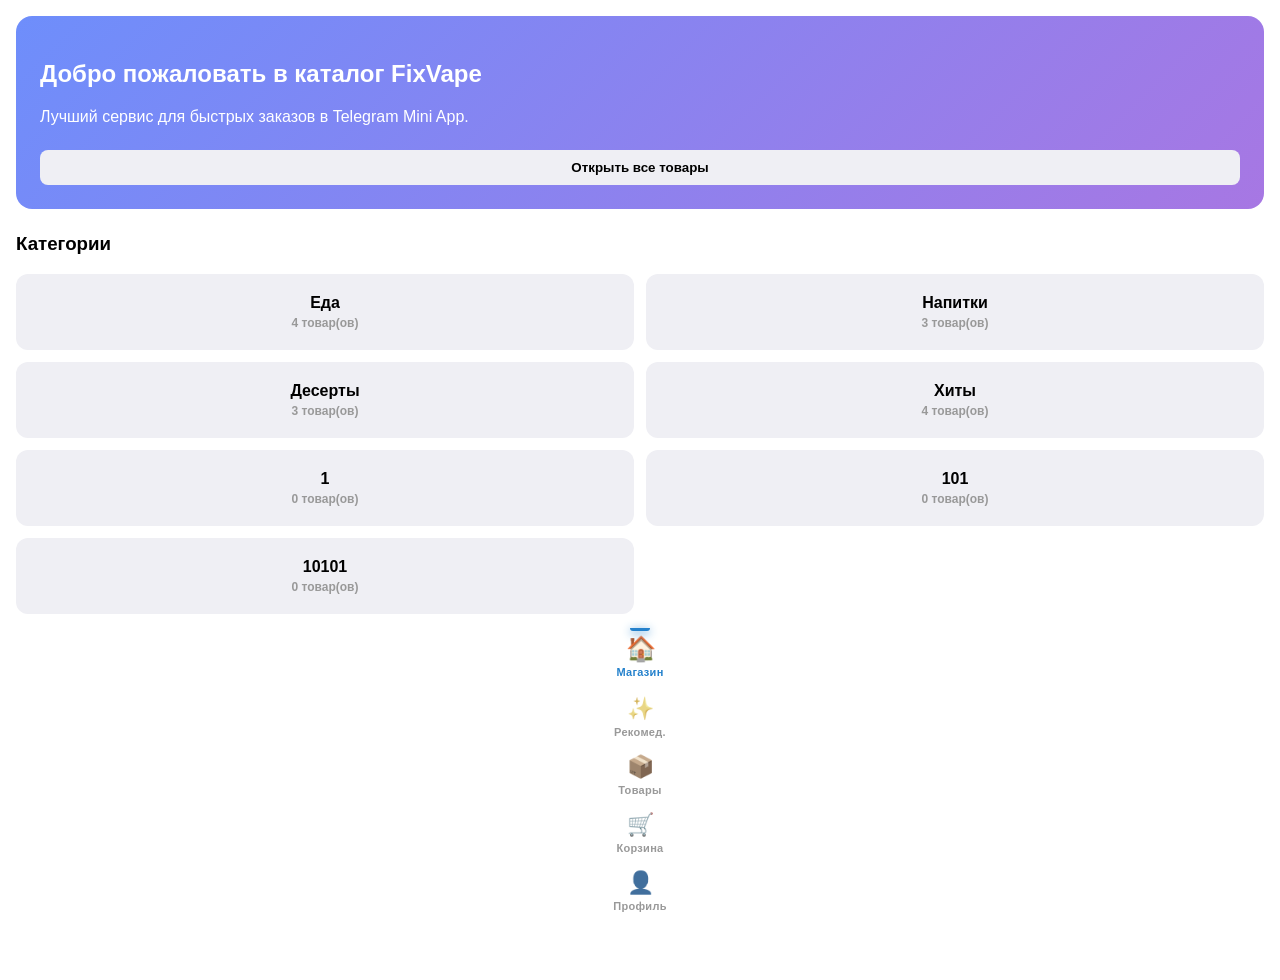
<file: index.html>
<!DOCTYPE html>
<html lang="ru">
<head>
    <meta charset="UTF-8">
    <meta name="viewport" content="width=device-width, initial-scale=1.0, maximum-scale=1.0, user-scalable=no" />
    <title>TG Mini App Shop</title>
    <script src="https://telegram.org/js/telegram-web-app.js"></script>
    <link rel="stylesheet" href="style.css?v=4.1">
</head>
<body>
    <div id="app">
        <main id="main-content"></main>

        <nav id="bottom-nav">
            <div class="nav-item active" data-tab="shop">
                <span class="nav-icon">🏠</span>
                <span class="nav-label">Магазин</span>
            </div>
            <div class="nav-item" data-tab="recommended">
                <span class="nav-icon">✨</span>
                <span class="nav-label">Рекомед.</span>
            </div>
            <div class="nav-item" data-tab="products">
                <span class="nav-icon">📦</span>
                <span class="nav-label">Товары</span>
            </div>
            <div class="nav-item" data-tab="cart">
                <span class="nav-icon">🛒</span>
                <span class="nav-label">Корзина</span>
            </div>
            <div class="nav-item" data-tab="profile">
                <span class="nav-icon">👤</span>
                <span class="nav-label">Профиль</span>
            </div>
            <div class="nav-item admin-only" data-tab="admin" style="display: none;">
                <span class="nav-icon">⚙️</span>
                <span class="nav-label">Админка</span>
            </div>
        </nav>
    </div>

    <div id="product-modal" class="modal" style="display: none;">
        <div class="modal-content">
            <span class="close-modal">&times;</span>
            <div id="modal-body"></div>
        </div>
    </div>

    <script src="script.js?v=6.4"></script>
</body>
</html>
</file>
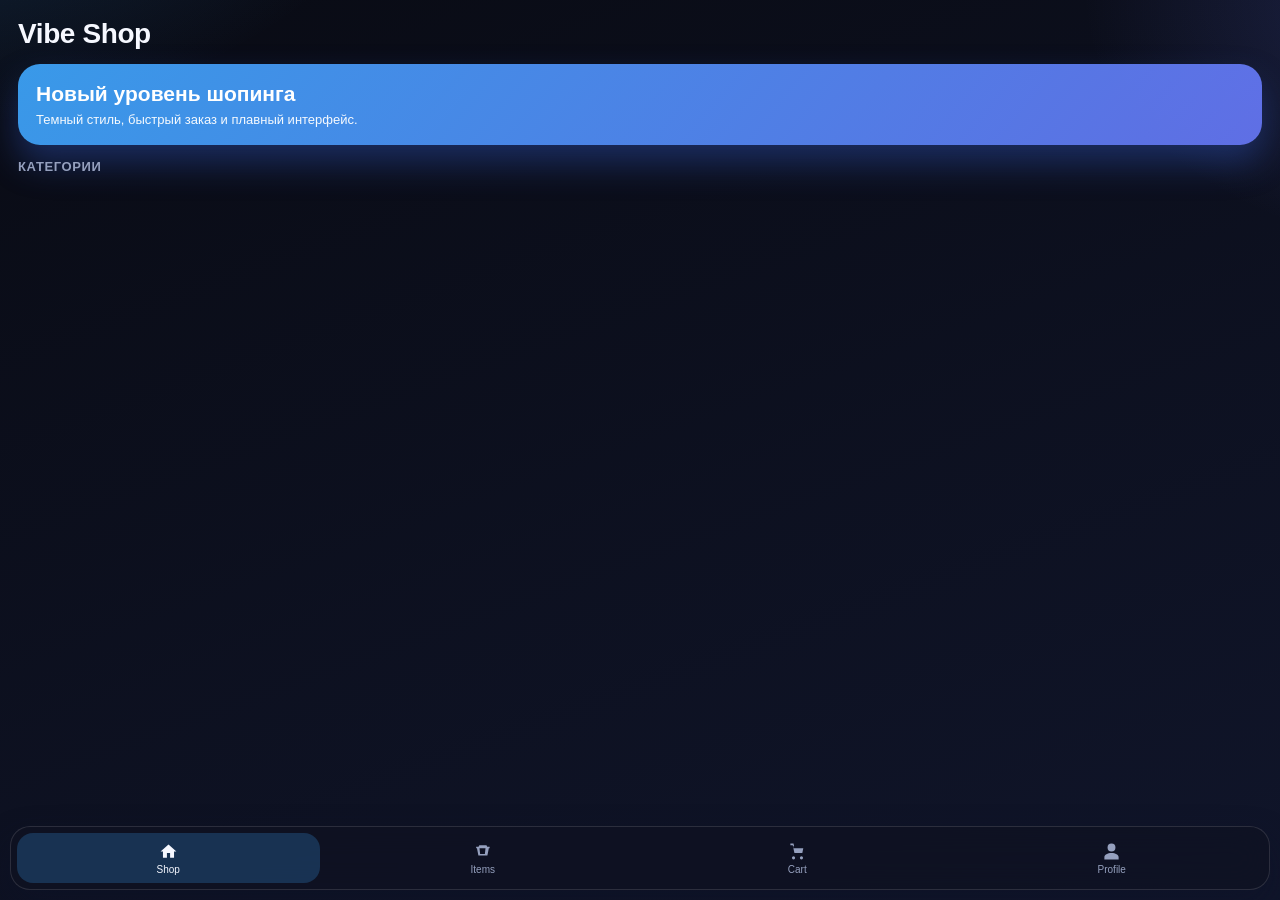
<file: single.html>
<!DOCTYPE html>
<html lang="ru">
<head>
    <meta charset="UTF-8">
    <meta name="viewport" content="width=device-width, initial-scale=1.0, maximum-scale=1.0, user-scalable=no" />
    <title>Vibe Shop</title>
    <script src="https://telegram.org/js/telegram-web-app.js"></script>
    <style>
        :root {
            --bg: #090b14;
            --bg-2: #10152a;
            --text: #f6f8ff;
            --hint: #95a0be;
            --card: rgba(255, 255, 255, 0.06);
            --card-border: rgba(255, 255, 255, 0.12);
            --accent: #3ea8ff;
            --accent-2: #6a7bff;
            --btn-text: #ffffff;
            --shadow: 0 14px 32px rgba(12, 18, 40, 0.4);
        }

        body.light {
            --bg: #f4f7ff;
            --bg-2: #e9efff;
            --text: #111b3a;
            --hint: #5e6f98;
            --card: rgba(255, 255, 255, 0.72);
            --card-border: rgba(104, 127, 188, 0.2);
            --accent: #2481cc;
            --accent-2: #4a5eff;
            --btn-text: #ffffff;
            --shadow: 0 12px 28px rgba(68, 88, 145, 0.16);
        }

        * { box-sizing: border-box; }

        body {
            margin: 0;
            padding: 0;
            font-family: Inter, -apple-system, "Segoe UI", Roboto, sans-serif;
            color: var(--text);
            background:
                radial-gradient(900px 520px at -10% -20%, rgba(62, 168, 255, 0.22), transparent 60%),
                radial-gradient(780px 460px at 120% 0%, rgba(106, 123, 255, 0.26), transparent 58%),
                linear-gradient(160deg, var(--bg) 0%, var(--bg-2) 100%);
            min-height: 100vh;
            user-select: none;
        }

        .page {
            display: none;
            padding: 18px;
            padding-bottom: 94px;
            animation: rise 0.2s ease;
        }

        .page.active { display: block; }

        @keyframes rise {
            from { opacity: 0; transform: translateY(10px); }
            to { opacity: 1; transform: translateY(0); }
        }

        .section-title {
            margin: 0 0 14px;
            font-size: 28px;
            font-weight: 800;
            letter-spacing: -0.4px;
        }

        .glass {
            background: var(--card);
            border: 1px solid var(--card-border);
            backdrop-filter: blur(12px);
            -webkit-backdrop-filter: blur(12px);
            border-radius: 20px;
            box-shadow: var(--shadow);
        }

        .hero {
            padding: 18px;
            margin-bottom: 14px;
            background:
                linear-gradient(130deg, rgba(62, 168, 255, 0.9), rgba(106, 123, 255, 0.88));
            color: #fff;
            border-radius: 22px;
            box-shadow: 0 18px 34px rgba(49, 89, 201, 0.4);
        }

        .hero h3 { margin: 0 0 6px; font-size: 21px; }
        .hero p { margin: 0; opacity: 0.95; font-size: 13px; }

        .grid {
            display: grid;
            grid-template-columns: repeat(2, minmax(0, 1fr));
            gap: 10px;
        }

        .tile {
            padding: 14px;
            text-align: center;
            transition: transform 0.18s ease, border-color 0.18s ease, background 0.18s ease;
        }

        .tile:active {
            transform: scale(0.98);
            border-color: rgba(62, 168, 255, 0.7);
            background: rgba(62, 168, 255, 0.12);
        }

        .tile-emoji { font-size: 30px; margin-bottom: 8px; }
        .tile-title { font-size: 14px; font-weight: 700; }

        .product {
            padding: 12px;
            text-align: center;
        }

        .product-emoji {
            font-size: 34px;
            margin-bottom: 8px;
            height: 42px;
            display: flex;
            align-items: center;
            justify-content: center;
        }

        .product-name { font-size: 14px; font-weight: 700; margin-bottom: 4px; }
        .product-price { font-size: 15px; font-weight: 800; color: var(--accent); margin-bottom: 10px; }

        .btn {
            width: 100%;
            border: none;
            border-radius: 12px;
            padding: 11px;
            font-size: 13px;
            font-weight: 700;
            cursor: pointer;
            color: var(--btn-text);
            background: linear-gradient(130deg, var(--accent), var(--accent-2));
            transition: transform 0.18s ease, opacity 0.18s ease;
        }

        .btn:active {
            transform: scale(0.98);
            opacity: 0.95;
        }

        .btn.soft {
            background: rgba(255, 255, 255, 0.1);
            color: var(--text);
            border: 1px solid var(--card-border);
        }

        .block {
            padding: 14px;
            margin-bottom: 10px;
        }

        .muted { color: var(--hint); }

        .profile-top {
            display: flex;
            align-items: center;
            gap: 12px;
            margin-bottom: 12px;
        }

        .avatar {
            width: 52px;
            height: 52px;
            border-radius: 16px;
            background: linear-gradient(130deg, var(--accent), var(--accent-2));
            color: #fff;
            display: flex;
            align-items: center;
            justify-content: center;
            font-size: 20px;
            font-weight: 800;
        }

        #bottom-nav {
            position: fixed;
            left: 10px;
            right: 10px;
            bottom: 10px;
            height: 64px;
            border-radius: 20px;
            border: 1px solid var(--card-border);
            background: rgba(15, 18, 34, 0.75);
            backdrop-filter: blur(16px);
            -webkit-backdrop-filter: blur(16px);
            display: flex;
            z-index: 100;
            box-shadow: var(--shadow);
        }

        body.light #bottom-nav { background: rgba(255, 255, 255, 0.72); }

        .nav-tab {
            flex: 1;
            display: flex;
            flex-direction: column;
            align-items: center;
            justify-content: center;
            font-size: 10px;
            color: var(--hint);
            cursor: pointer;
            border-radius: 16px;
            margin: 6px;
            transition: color 0.18s ease, background 0.18s ease;
        }

        .nav-tab.active {
            color: var(--text);
            background: rgba(62, 168, 255, 0.22);
        }

        .nav-tab svg {
            width: 19px;
            height: 19px;
            margin-bottom: 3px;
            fill: currentColor;
        }

        .theme-row {
            display: grid;
            grid-template-columns: repeat(3, minmax(0, 1fr));
            gap: 8px;
            margin-top: 8px;
        }

        .theme-btn {
            border: 1px solid var(--card-border);
            background: rgba(255, 255, 255, 0.08);
            color: var(--text);
            border-radius: 10px;
            padding: 8px;
            font-size: 12px;
            font-weight: 700;
            cursor: pointer;
        }

        .theme-btn.active {
            border-color: rgba(62, 168, 255, 0.9);
            background: rgba(62, 168, 255, 0.22);
        }

        .admin-row {
            display: flex;
            gap: 8px;
            margin-top: 8px;
        }

        .admin-input {
            flex: 1;
            border: 1px solid var(--card-border);
            background: rgba(255, 255, 255, 0.08);
            color: var(--text);
            border-radius: 10px;
            padding: 10px;
            font-size: 13px;
            outline: none;
        }

        .cat-admin-item {
            display: flex;
            align-items: center;
            justify-content: space-between;
            gap: 8px;
            padding: 8px 0;
            border-bottom: 1px solid var(--card-border);
        }

        .cat-admin-item:last-child {
            border-bottom: none;
        }

        .danger-btn {
            border: 1px solid rgba(255, 87, 87, 0.45);
            background: rgba(255, 87, 87, 0.14);
            color: #ff8c8c;
            border-radius: 10px;
            padding: 6px 10px;
            font-size: 12px;
            font-weight: 700;
            cursor: pointer;
        }

        .neutral-btn {
            border: 1px solid var(--card-border);
            background: rgba(255, 255, 255, 0.1);
            color: var(--text);
            border-radius: 10px;
            padding: 6px 10px;
            font-size: 12px;
            font-weight: 700;
            cursor: pointer;
        }

        .cat-status {
            font-size: 11px;
            color: var(--hint);
            margin-right: 6px;
        }

        .product-photo {
            width: 100%;
            height: 90px;
            object-fit: cover;
            border-radius: 12px;
            margin-bottom: 8px;
            border: 1px solid var(--card-border);
        }

        .product-desc {
            font-size: 12px;
            color: var(--hint);
            min-height: 30px;
            margin-bottom: 8px;
        }

        .admin-select {
            width: 100%;
            border: 1px solid var(--card-border);
            background: rgba(255, 255, 255, 0.08);
            color: var(--text);
            border-radius: 10px;
            padding: 10px;
            font-size: 13px;
            outline: none;
        }
    </style>
</head>
<body>

    <div id="shop" class="page active">
        <h2 class="section-title">Vibe Shop</h2>
        <div class="hero">
            <h3>Новый уровень шопинга</h3>
            <p>Темный стиль, быстрый заказ и плавный интерфейс.</p>
        </div>

        <h3 class="muted" style="margin: 0 0 10px; font-size: 13px; text-transform: uppercase; letter-spacing: 0.6px;">Категории</h3>
        <div class="grid" id="category-list"></div>
    </div>

    <div id="products" class="page">
        <h2 class="section-title">Товары</h2>
        <div class="grid" id="products-list"></div>
    </div>

    <div id="cart" class="page">
        <h2 class="section-title">Корзина</h2>
        <div id="cart-content"></div>
    </div>

    <div id="profile" class="page">
        <h2 class="section-title">Профиль</h2>

        <div class="profile-top">
            <div id="avatar" class="avatar">G</div>
            <div>
                <div style="font-size: 18px; font-weight: 800;">Пользователь: Guest</div>
                <div class="muted" style="font-size: 12px;">Личный кабинет</div>
            </div>
        </div>

        <div class="glass block">
            <div class="muted" style="font-size: 12px; margin-bottom: 4px;">UUID пользователя</div>
            <div id="p-uuid" style="font-family: monospace; font-weight: 700;">---</div>
        </div>

        <div class="glass block">
            <div class="muted" style="font-size: 12px; margin-bottom: 4px;">HWID устройства</div>
            <div id="p-hwid" style="font-family: monospace; font-weight: 700;">---</div>
        </div>

        <div class="glass block">
            <div class="muted" style="font-size: 12px; margin-bottom: 4px;">Тема</div>
            <div class="theme-row">
                <button class="theme-btn" id="theme-dark" onclick="setThemeMode('dark')">Dark</button>
                <button class="theme-btn" id="theme-light" onclick="setThemeMode('light')">Light</button>
                <button class="theme-btn" id="theme-telegram" onclick="setThemeMode('telegram')">Telegram</button>
            </div>
        </div>

        <div class="glass block" id="admin-categories" style="display: none;">
            <div class="muted" style="font-size: 12px; margin-bottom: 4px;">Категории (админ)</div>
            <div class="admin-row">
                <input id="new-category-input" class="admin-input" placeholder="Новая категория" />
                <button class="btn" style="width: auto; padding: 10px 12px;" onclick="addCategory()">Добавить</button>
            </div>
            <div id="admin-categories-list" style="margin-top: 8px;"></div>
        </div>

        <div class="glass block" id="admin-products" style="display: none;">
            <div class="muted" style="font-size: 12px; margin-bottom: 6px;">Товары (админ)</div>
            <div class="admin-row" style="flex-direction: column;">
                <input id="new-product-name" class="admin-input" placeholder="Название товара" />
                <input id="new-product-price" class="admin-input" type="number" placeholder="Цена" />
                <select id="new-product-category" class="admin-select"></select>
                <input id="new-product-desc" class="admin-input" placeholder="Описание" />
                <input id="new-product-photo" class="admin-input" placeholder="Ссылка на фото (https://...)" />
                <button class="btn" onclick="addProductAdmin()">Добавить товар</button>
            </div>
        </div>

        <div class="glass block" id="admin-help" style="display: none;">
            <div class="muted" style="font-size: 12px; margin-bottom: 6px;">Хелп для админа</div>
            <div style="font-size: 12px; line-height: 1.45;">
                /cat_list - список категорий в БД<br>
                /cat_add Название - добавить категорию<br>
                /cat_del Название - удалить категорию<br>
                /item_list - список товаров<br>
                /item_add name | price | category | description | photo_url<br>
                /item_del ID - удалить товар<br>
                /db_status - состояние базы
            </div>
        </div>

        <button class="btn soft" onclick="window.Telegram.WebApp.close()">Закрыть</button>
    </div>

    <nav id="bottom-nav">
        <div class="nav-tab active" data-id="shop">
            <svg viewBox="0 0 24 24"><path d="M10 20v-6h4v6h5v-8h3L12 3 2 12h3v8z"/></svg>
            <span>Shop</span>
        </div>
        <div class="nav-tab" data-id="products">
            <svg viewBox="0 0 24 24"><path d="M7 4h10l1 2h3v2h-1l-1.8 9H6.8L5 8H4V6h3l1-2zm1.2 4 .8 7h6l.8-7H8.2z"/></svg>
            <span>Items</span>
        </div>
        <div class="nav-tab" data-id="cart">
            <svg viewBox="0 0 24 24"><path d="M7 18a2 2 0 100 4 2 2 0 000-4zm10 0a2 2 0 100 4 2 2 0 000-4zM6.2 6l.4 2h12.7l-1.2 6H8.1L6 4H3V2h4l.6 3z"/></svg>
            <span>Cart</span>
        </div>
        <div class="nav-tab" data-id="profile">
            <svg viewBox="0 0 24 24"><path d="M12 12a5 5 0 100-10 5 5 0 000 10zm0 2c-5 0-9 2.2-9 5v3h18v-3c0-2.8-4-5-9-5z"/></svg>
            <span>Profile</span>
        </div>
    </nav>

    <script>
        const tg = window.Telegram.WebApp;
        tg.ready();
        tg.expand();

        const defaultItems = [
            { id: 1, name: "Кофе", price: 250, icon: "☕", category: "Напитки", description: "Свежий кофе", photo: "" },
            { id: 2, name: "Чай", price: 150, icon: "🍵", category: "Напитки", description: "Ароматный чай", photo: "" },
            { id: 3, name: "Бургер", price: 350, icon: "🍔", category: "Еда", description: "Сочный бургер", photo: "" },
            { id: 4, name: "Пицца", price: 550, icon: "🍕", category: "Еда", description: "Горячая пицца", photo: "" }
        ];
        let items = JSON.parse(localStorage.getItem('shop_items') || 'null') || defaultItems;

        const defaultCategories = ["Еда", "Напитки", "Десерты", "Хиты"];
        let categories = JSON.parse(localStorage.getItem('shop_categories') || 'null') || defaultCategories;
        let hiddenCategories = JSON.parse(localStorage.getItem('shop_hidden_categories') || 'null') || [];
        let selectedCategory = null;
        const adminIds = [7964205187];
        const currentUserId = tg.initDataUnsafe?.user?.id || 0;
        const isAdmin = adminIds.includes(currentUserId);

        let cart = [];
        let buyCount = parseInt(localStorage.getItem('buyCount')) || 0;

        function showPage(pageId) {
            document.querySelectorAll('.page').forEach((p) => p.classList.remove('active'));
            document.querySelectorAll('.nav-tab').forEach((t) => t.classList.remove('active'));

            document.getElementById(pageId).classList.add('active');
            document.querySelector(`[data-id="${pageId}"]`).classList.add('active');

            if (pageId === 'profile') updateProfile();
            if (pageId === 'cart') renderCart();
            if (pageId === 'products') renderItems();

            if (pageId !== 'cart') tg.MainButton.hide();
            else if (cart.length > 0) tg.MainButton.show();
        }

        document.querySelectorAll('.nav-tab').forEach((tab) => {
            tab.onclick = () => showPage(tab.getAttribute('data-id'));
        });

        function iconForCategory(name) {
            const v = (name || '').toLowerCase();
            if (v.includes('напит')) return '🥤';
            if (v.includes('десерт')) return '🍰';
            if (v.includes('хит')) return '🔥';
            if (v.includes('пиц')) return '🍕';
            return '🍔';
        }

        function renderCategories() {
            const cont = document.getElementById('category-list');
            cont.innerHTML = '';
            categories.forEach((cat) => {
                if (!isAdmin && hiddenCategories.includes(cat)) return;
                const div = document.createElement('div');
                div.className = 'glass tile';
                div.innerHTML = `<div class="tile-emoji">${iconForCategory(cat)}</div><div class="tile-title">${cat}</div>`;
                div.onclick = () => openCategory(cat);
                cont.appendChild(div);
            });
        }

        function openCategory(cat) {
            selectedCategory = cat;
            showPage('products');
        }

        function renderAdminCategories() {
            const list = document.getElementById('admin-categories-list');
            list.innerHTML = '';
            categories.forEach((cat, idx) => {
                const hidden = hiddenCategories.includes(cat);
                const row = document.createElement('div');
                row.className = 'cat-admin-item';
                row.innerHTML = `
                    <span>${cat}</span>
                    <div style="display:flex; align-items:center; gap:6px;">
                        <span class="cat-status">${hidden ? 'Скрыта' : 'Видна'}</span>
                        <button class="neutral-btn" onclick="toggleCategoryHidden(${idx})">${hidden ? 'Показать' : 'Скрыть'}</button>
                        <button class="danger-btn" onclick="deleteCategory(${idx})">Удалить</button>
                    </div>
                `;
                list.appendChild(row);
            });

            refreshProductCategorySelect();
        }

        function toggleCategoryHidden(index) {
            if (!isAdmin) return;
            const name = categories[index];
            if (!name) return;

            if (hiddenCategories.includes(name)) {
                hiddenCategories = hiddenCategories.filter((x) => x !== name);
                tg.sendData(JSON.stringify({ action: 'category_show', category: name }));
            } else {
                hiddenCategories.push(name);
                tg.sendData(JSON.stringify({ action: 'category_hide', category: name }));
            }

            localStorage.setItem('shop_hidden_categories', JSON.stringify(hiddenCategories));
            renderCategories();
            renderAdminCategories();
            renderItems();
        }

        function refreshProductCategorySelect() {
            const select = document.getElementById('new-product-category');
            if (!select) return;
            select.innerHTML = '';
            categories.forEach((cat) => {
                const opt = document.createElement('option');
                opt.value = cat;
                opt.textContent = cat;
                select.appendChild(opt);
            });
        }

        function addCategory() {
            if (!isAdmin) return;
            const input = document.getElementById('new-category-input');
            const value = (input.value || '').trim();
            if (!value) return;

            categories.push(value);
            localStorage.setItem('shop_categories', JSON.stringify(categories));
            input.value = '';
            renderCategories();
            renderAdminCategories();
            tg.sendData(JSON.stringify({ action: 'category_add', category: value }));
        }

        function deleteCategory(index) {
            if (!isAdmin) return;
            const removed = categories[index];
            categories.splice(index, 1);
            hiddenCategories = hiddenCategories.filter((x) => x !== removed);
            localStorage.setItem('shop_categories', JSON.stringify(categories));
            localStorage.setItem('shop_hidden_categories', JSON.stringify(hiddenCategories));
            renderCategories();
            renderAdminCategories();
            tg.sendData(JSON.stringify({ action: 'category_del', category: removed }));
        }

        function addProductAdmin() {
            if (!isAdmin) return;
            const name = (document.getElementById('new-product-name').value || '').trim();
            const price = Number(document.getElementById('new-product-price').value || 0);
            const category = (document.getElementById('new-product-category').value || '').trim();
            const description = (document.getElementById('new-product-desc').value || '').trim();
            const photo = (document.getElementById('new-product-photo').value || '').trim();

            if (!name || price <= 0) return;

            const item = {
                id: Date.now(),
                name,
                price,
                icon: iconForCategory(category),
                category: category || 'Разное',
                description,
                photo
            };

            items.push(item);
            localStorage.setItem('shop_items', JSON.stringify(items));

            document.getElementById('new-product-name').value = '';
            document.getElementById('new-product-price').value = '';
            document.getElementById('new-product-desc').value = '';
            document.getElementById('new-product-photo').value = '';

            renderItems();
            tg.sendData(JSON.stringify({ action: 'product_add', item }));
        }

        function deleteProductAdmin(id) {
            if (!isAdmin) return;
            const removed = items.find((x) => x.id === id);
            items = items.filter((x) => x.id !== id);
            localStorage.setItem('shop_items', JSON.stringify(items));
            renderItems();
            tg.sendData(JSON.stringify({ action: 'product_del', item_id: id, item: removed || null }));
        }

        function renderItems() {
            const list = document.getElementById('products-list');
            list.innerHTML = '';

            items.forEach((item) => {
                if (selectedCategory && (item.category || '') !== selectedCategory) return;
                if (!isAdmin && hiddenCategories.includes(item.category || '')) return;
                const div = document.createElement('div');
                div.className = 'glass product';
                const desc = item.description ? item.description : 'Без описания';
                const media = item.photo
                    ? `<img class="product-photo" src="${item.photo}" alt="${item.name}" onerror="this.style.display='none'">`
                    : `<div class="product-emoji">${item.icon || '📦'}</div>`;
                div.innerHTML = `
                    ${media}
                    <div class="product-name">${item.name}</div>
                    <div class="muted" style="font-size:11px; margin-bottom:4px;">${item.category || 'Разное'}</div>
                    <div class="product-desc">${desc}</div>
                    <div class="product-price">${item.price} ₽</div>
                    <button class="btn" onclick="addToCart(${item.id})">В корзину</button>
                    ${isAdmin ? `<button class="danger-btn" style="margin-top:8px;" onclick="deleteProductAdmin(${item.id})">Удалить товар</button>` : ''}
                `;
                list.appendChild(div);
            });

            if (!list.innerHTML) {
                const empty = document.createElement('div');
                empty.className = 'glass block muted';
                empty.style.gridColumn = '1 / -1';
                empty.style.textAlign = 'center';
                empty.textContent = selectedCategory
                    ? `В категории "${selectedCategory}" пока нет товаров`
                    : 'Нет доступных товаров';
                list.appendChild(empty);
            }
        }
        renderItems();

        function addToCart(id) {
            const item = items.find((i) => i.id === id);
            cart.push(item);
            tg.HapticFeedback.notificationOccurred('success');
        }

        function renderCart() {
            const cont = document.getElementById('cart-content');
            if (cart.length === 0) {
                cont.innerHTML = '<div class="glass block muted" style="text-align:center;">Корзина пуста</div>';
                tg.MainButton.hide();
            } else {
                let total = 0;
                cont.innerHTML = cart.map((item, idx) => {
                    total += item.price;
                    return `<div class="glass block" style="display:flex; justify-content:space-between; align-items:center;">
                        <span>${item.name}</span>
                        <div style="display:flex; align-items:center; gap:10px;">
                            <b style="color: var(--accent);">${item.price} ₽</b>
                            <button class="danger-btn" onclick="removeFromCart(${idx})">✕</button>
                        </div>
                    </div>`;
                }).join('');

                tg.MainButton.setText(`Оформить заказ: ${total} ₽`);
                tg.MainButton.show();
            }
        }

        function removeFromCart(index) {
            cart.splice(index, 1);
            renderCart();
        }

        tg.MainButton.onClick(() => {
            buyCount += 1;
            localStorage.setItem('buyCount', buyCount);
            tg.sendData(JSON.stringify({ action: 'order', total: cart.length }));
            cart = [];
            showPage('profile');
        });

        function updateProfile() {
            const user = tg.initDataUnsafe?.user || { first_name: 'Guest' };
            const avatar = user.first_name ? user.first_name[0].toUpperCase() : 'G';
            document.getElementById('avatar').innerText = avatar;

            const uuid = localStorage.getItem('uuid') || `UUID-${Math.random().toString(36).slice(2, 11).toUpperCase()}`;
            const hwid = localStorage.getItem('hwid') || `HWID-${tg.platform.toUpperCase()}-${Math.random().toString(16).slice(2, 8).toUpperCase()}`;

            localStorage.setItem('uuid', uuid);
            localStorage.setItem('hwid', hwid);

            document.getElementById('p-uuid').innerText = uuid;
            document.getElementById('p-hwid').innerText = hwid;

            if (isAdmin) {
                document.getElementById('admin-categories').style.display = 'block';
                document.getElementById('admin-products').style.display = 'block';
                document.getElementById('admin-help').style.display = 'block';
                renderAdminCategories();
            }
        }

        function markTheme(mode) {
            ['dark', 'light', 'telegram'].forEach((m) => {
                const btn = document.getElementById(`theme-${m}`);
                if (!btn) return;
                if (m === mode) btn.classList.add('active');
                else btn.classList.remove('active');
            });
        }

        function setThemeMode(mode) {
            localStorage.setItem('theme_mode', mode);
            if (mode === 'light') document.body.classList.add('light');
            else if (mode === 'dark') document.body.classList.remove('light');
            else {
                if (tg.colorScheme === 'light') document.body.classList.add('light');
                else document.body.classList.remove('light');
            }
            markTheme(mode);
        }

        function applyTheme() {
            const p = tg.themeParams || {};
            if (p.button_color) {
                document.documentElement.style.setProperty('--accent', p.button_color);
            }
            if (p.text_color) {
                document.documentElement.style.setProperty('--text', p.text_color);
            }

            const mode = localStorage.getItem('theme_mode') || 'telegram';
            setThemeMode(mode);
        }

        async function loadRemoteData() {
            try {
                const [catsResp, itemsResp] = await Promise.all([
                    fetch('categories.json?v=' + Date.now(), { cache: 'no-store' }),
                    fetch('products.json?v=' + Date.now(), { cache: 'no-store' })
                ]);

                if (catsResp.ok) {
                    const remoteCats = await catsResp.json();
                    if (Array.isArray(remoteCats) && remoteCats.length) {
                        categories = remoteCats;
                        localStorage.setItem('shop_categories', JSON.stringify(categories));
                    }
                }

                if (itemsResp.ok) {
                    const remoteItems = await itemsResp.json();
                    if (Array.isArray(remoteItems) && remoteItems.length) {
                        items = remoteItems.map((x) => ({
                            ...x,
                            icon: x.icon || iconForCategory(x.category || ''),
                            description: x.description || '',
                            photo: x.photo || ''
                        }));
                        localStorage.setItem('shop_items', JSON.stringify(items));
                    }
                }
            } catch (e) {
                // fallback to local storage data
            }

            renderCategories();
            renderItems();
            if (isAdmin) renderAdminCategories();
        }

        applyTheme();
        loadRemoteData();
    </script>
</body>
</html>
</file>
<file: style.css>
/* 
  Стилизация с учетом Telegram Web App Theme Params.
  Мы используем CSS переменные, которые будем обновлять из JS, 
  базируясь на Telegram.WebApp.themeParams.
*/

:root {
    --tg-theme-bg-color: #ffffff;
    --tg-theme-secondary-bg-color: #efeff4;
    --tg-theme-text-color: #000000;
    --tg-theme-hint-color: #999999;
    --tg-theme-link-color: #2481cc;
    --tg-theme-button-color: #2481cc;
    --tg-theme-button-text-color: #ffffff;
    --app-padding: 16px;
    --bottom-nav-height: 60px;
}

/* Применение базовых цветов */
body {
    margin: 0;
    padding: 0;
    font-family: -apple-system, BlinkMacSystemFont, "Segoe UI", Roboto, Helvetica, Arial, sans-serif, "Apple Color Emoji", "Segoe UI Emoji", "Segoe UI Symbol";
    background-color: var(--tg-theme-bg-color);
    color: var(--tg-theme-text-color);
    -webkit-font-smoothing: antialiased;
    overflow-x: hidden;
}

body.theme-dark {
    color-scheme: dark;
}

body.theme-light {
    color-scheme: light;
}

body.theme-telegram {
    color-scheme: normal;
}

#app {
    display: flex;
    flex-direction: column;
    min-height: 100vh;
    padding-bottom: var(--bottom-nav-height);
    box-sizing: border-box;
}

#main-content {
    padding: var(--app-padding);
}

/* Стили для табов навигации */
.nav-item {
    flex: 1;
    display: flex;
    flex-direction: column;
    align-items: center;
    justify-content: center;
    color: var(--tg-theme-hint-color);
    cursor: pointer;
    transition: all 0.3s cubic-bezier(0.4, 0, 0.2, 1);
    position: relative;
    padding: 8px 0;
}

.nav-item.active {
    color: var(--tg-theme-button-color);
    transform: translateY(-2px);
}

.nav-icon {
    font-size: 22px;
    margin-bottom: 4px;
    transition: transform 0.3s ease;
    filter: grayscale(0.5);
}

.nav-item.active .nav-icon {
    filter: grayscale(0);
    transform: scale(1.1);
}

/* Эффект индикатора над активной иконкой */
.nav-item.active::after {
    content: '';
    position: absolute;
    top: 0;
    width: 20px;
    height: 3px;
    background-color: var(--tg-theme-button-color);
    border-radius: 0 0 4px 4px;
    box-shadow: 0 2px 10px var(--tg-theme-button-color);
}

.nav-label {
    font-size: 11px;
    font-weight: 600;
    letter-spacing: 0.3px;
}

/* Красивые иконки для карточек товаров */
.product-placeholder {
    width: 100%;
    aspect-ratio: 1;
    background: linear-gradient(145deg, var(--tg-theme-secondary-bg-color), var(--tg-theme-bg-color));
    border-radius: 16px;
    display: flex;
    align-items: center;
    justify-content: center;
    font-size: 40px;
    box-shadow: inset 0 2px 5px rgba(0,0,0,0.05);
    margin-bottom: 12px;
    transition: transform 0.2s ease;
}

.product-card:active .product-placeholder {
    transform: scale(0.95);
}

/* Универсальные карточки */
.card {
    background-color: var(--tg-theme-bg-color);
    border: 1px solid var(--tg-theme-secondary-bg-color);
    border-radius: 12px;
    padding: 12px;
    margin-bottom: 16px;
    box-shadow: 0 2px 8px rgba(0,0,0,0.05);
}

.btn {
    display: inline-block;
    background-color: var(--tg-theme-button-color);
    color: var(--tg-theme-button-text-color);
    padding: 10px 20px;
    border-radius: 8px;
    border: none;
    font-weight: 600;
    text-align: center;
    cursor: pointer;
    width: 100%;
    box-sizing: border-box;
    margin-top: 8px;
}

.btn-secondary {
    background-color: var(--tg-theme-secondary-bg-color);
    color: var(--tg-theme-text-color);
}

/* Баннеры и категории */
.banner {
    background: linear-gradient(135deg, #6e8efb, #a777e3);
    color: #fff;
    padding: 24px;
    border-radius: 16px;
    margin-bottom: 24px;
}

.category-grid {
    display: grid;
    grid-template-columns: 1fr 1fr;
    gap: 12px;
}

.category-card {
    background-color: var(--tg-theme-secondary-bg-color);
    padding: 20px;
    border-radius: 12px;
    text-align: center;
    font-weight: 600;
}

/* Сетка товаров */
.product-grid {
    display: grid;
    grid-template-columns: 1fr 1fr;
    gap: 12px;
}

.product-card {
    text-align: center;
}

.product-placeholder {
    width: 100%;
    aspect-ratio: 1;
    background-color: var(--tg-theme-secondary-bg-color);
    border-radius: 8px;
    display: flex;
    align-items: center;
    justify-content: center;
    font-size: 24px;
}

/* Профиль */
.profile-header {
    display: flex;
    align-items: center;
    gap: 16px;
    margin-bottom: 24px;
}

.avatar {
    width: 64px;
    height: 64px;
    background-color: var(--tg-theme-button-color);
    color: var(--tg-theme-button-text-color);
    border-radius: 50%;
    display: flex;
    align-items: center;
    justify-content: center;
    font-size: 24px;
    font-weight: bold;
}

/* Search Input */
.search-box {
    width: 100%;
    padding: 12px;
    border-radius: 8px;
    border: 1px solid var(--tg-theme-secondary-bg-color);
    background-color: var(--tg-theme-secondary-bg-color);
    color: var(--tg-theme-text-color);
    margin-bottom: 16px;
    outline: none;
    box-sizing: border-box;
}

select.search-box {
    appearance: none;
    -webkit-appearance: none;
}

/* Modals */
.modal {
    position: fixed;
    top: 0;
    left: 0;
    width: 100%;
    height: 100%;
    background: rgba(0,0,0,0.5);
    z-index: 2000;
    display: flex;
    align-items: flex-end;
}

.modal-content {
    background-color: var(--tg-theme-bg-color);
    width: 100%;
    padding: 24px;
    border-radius: 20px 20px 0 0;
    max-height: 80vh;
    overflow-y: auto;
}

.close-modal {
    float: right;
    font-size: 24px;
    cursor: pointer;
}

/* Admin Styles */
.admin-item {
    display: flex;
    justify-content: space-between;
    align-items: center;
    padding: 10px 0;
    border-bottom: 1px solid var(--tg-theme-secondary-bg-color);
}

.admin-item input {
    width: 60px;
    padding: 4px;
    border-radius: 4px;
    border: 1px solid var(--tg-theme-secondary-bg-color);
}

img {
    max-width: 100%;
}

@media (max-width: 480px) {
    .product-grid {
        grid-template-columns: 1fr;
    }

    .category-grid {
        grid-template-columns: 1fr;
    }

    #main-content {
        padding: 12px;
    }
}
</file>
